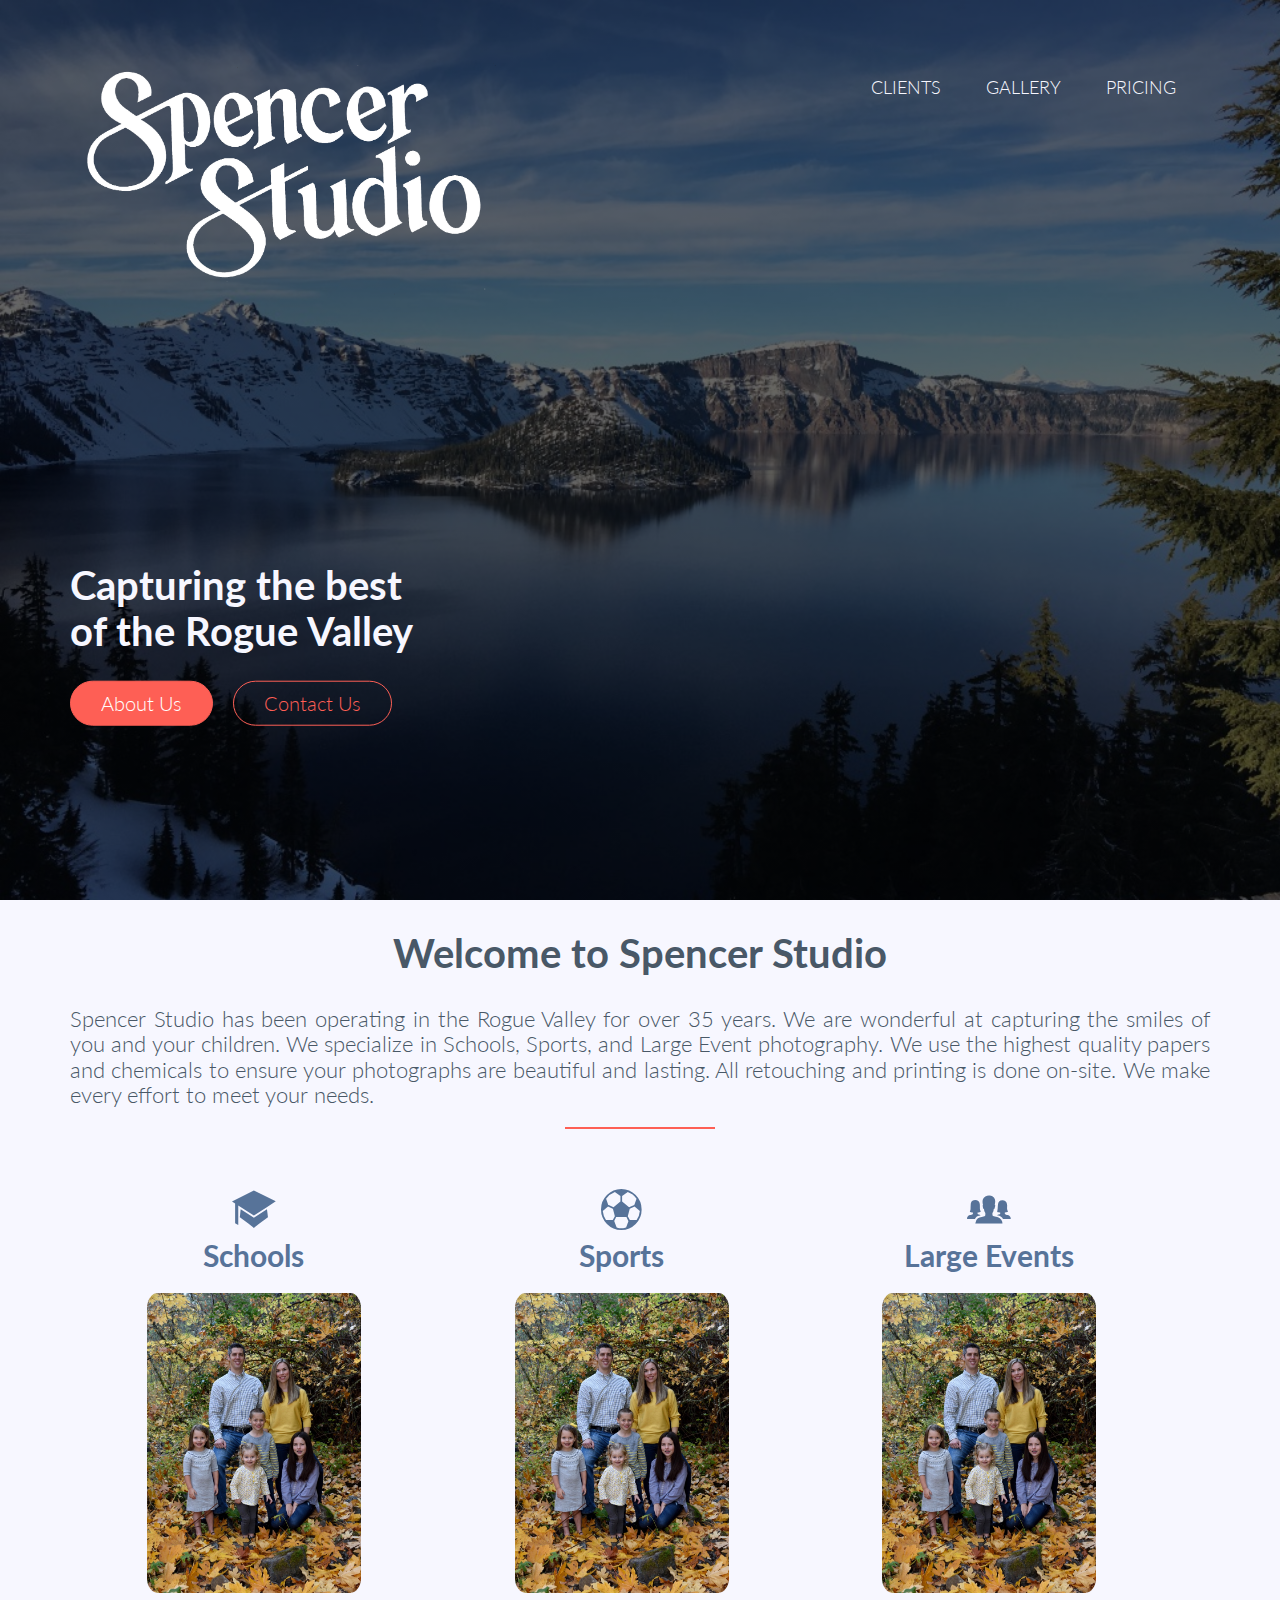
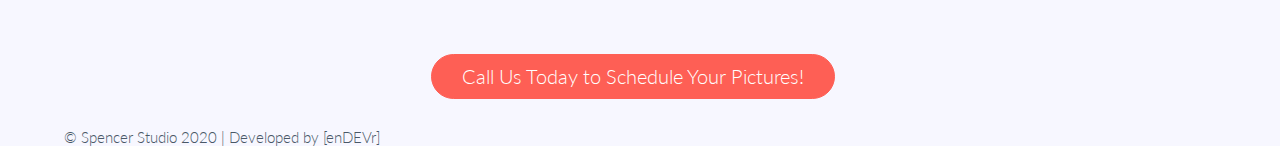
<file: index.html>
<!DOCTYPE html>
<html>
<head>
    <link rel="stylesheet" type="text/css" href="vendors/css/grid.css">
    <link rel="stylesheet" type="text/css" href="vendors/css/normalize.css">
    <link rel="stylesheet" type="text/css" href="vendors/css/ionicons.min.css">
    <link rel="stylesheet" type="text/css" href="resources/css/style.css">
    <link href="https://fonts.googleapis.com/css2?family=Lato:ital,wght@0,100;0,300;0,400;1,300&display=swap" rel="stylesheet">

    <title>Spencer Studio</title>
</head>
<body>
    <header class="home-header">
        <nav>
            <div class="row">
                <img src="resources/images/whiteLogoNoBack.png" alt="Spencer Studio Logo" class="logo">
                <ul class="main-nav">
                    <li><a href="clients.html">Clients</a></li>
                    <li><a href="gallery.html">Gallery</a></li>
                    <li><a href="pricing-selector.html">Pricing</a></li>
                </ul>
            </div>
        </nav>
        <div class="home-text-box">
            <h1>Capturing the best<br>of the Rogue Valley</h1>
            <a class="btn btn-full" href="about-us.html">About Us</a>
            <a class="btn btn-ghost" href="contact-us.html">Contact Us</a>
        </div>
    </header>
    <section class="front-page">
    	<div class="row">
    		<h1 class="front-page-title">Welcome to Spencer Studio</h1>
    		<p class="front-page-copy">Spencer Studio has been operating in the Rogue Valley for over 35 years. We are wonderful at capturing the smiles of you and your children. We specialize in Schools, Sports, and Large Event photography. We use the highest quality papers and chemicals to ensure your photographs are beautiful and lasting. All retouching and printing is done on-site. We make every effort to meet your needs.</p>
    	</div>
        <div class="row">
        	<div class="job-types">
        		<div class="col span-1-of-3">
        			<i class="ion-university job-icon"></i>
                    <h3 class="jobs-title">Schools</h3>
                    <div>
                        <img class="job-img" src="resources/images/foxfamily.jpeg" alt="Fox Family">
                    </div>
        		</div>
        	</div>
            <div class="job-types">
                <div class="col span-1-of-3">
                    <i class="ion-ios-football job-icon"></i>
                    <h3 class="jobs-title">Sports</h3>
                    <div>
                        <img class="job-img" src="resources/images/foxfamily.jpeg" alt="Fox Family">
                    </div>
                </div>
            </div>
            <div class="job-types">
                <div class="col span-1-of-3">
                    <i class="ion-ios-people job-icon"></i>
                    <h3 class="jobs-title">Large Events</h3>
                    <div>
                        <img class="job-img" src="resources/images/foxfamily.jpeg" alt="Fox Family">
                    </div>
                </div>
            </div>
        </div>
    </section>
    <section class="front-page">
        <div class="row">
            <div id="front-page-call-btn">
                <a class="btn btn-full call-us-btn" href="contact-us.html">Call Us Today to Schedule Your Pictures!</a>
            </div>
        </div>
        <div></div>
    </section>


</body>
<footer>
    <p>&copy; Spencer Studio 2020 | Developed by [enDEVr]</p>
</footer>
</html>
</file>
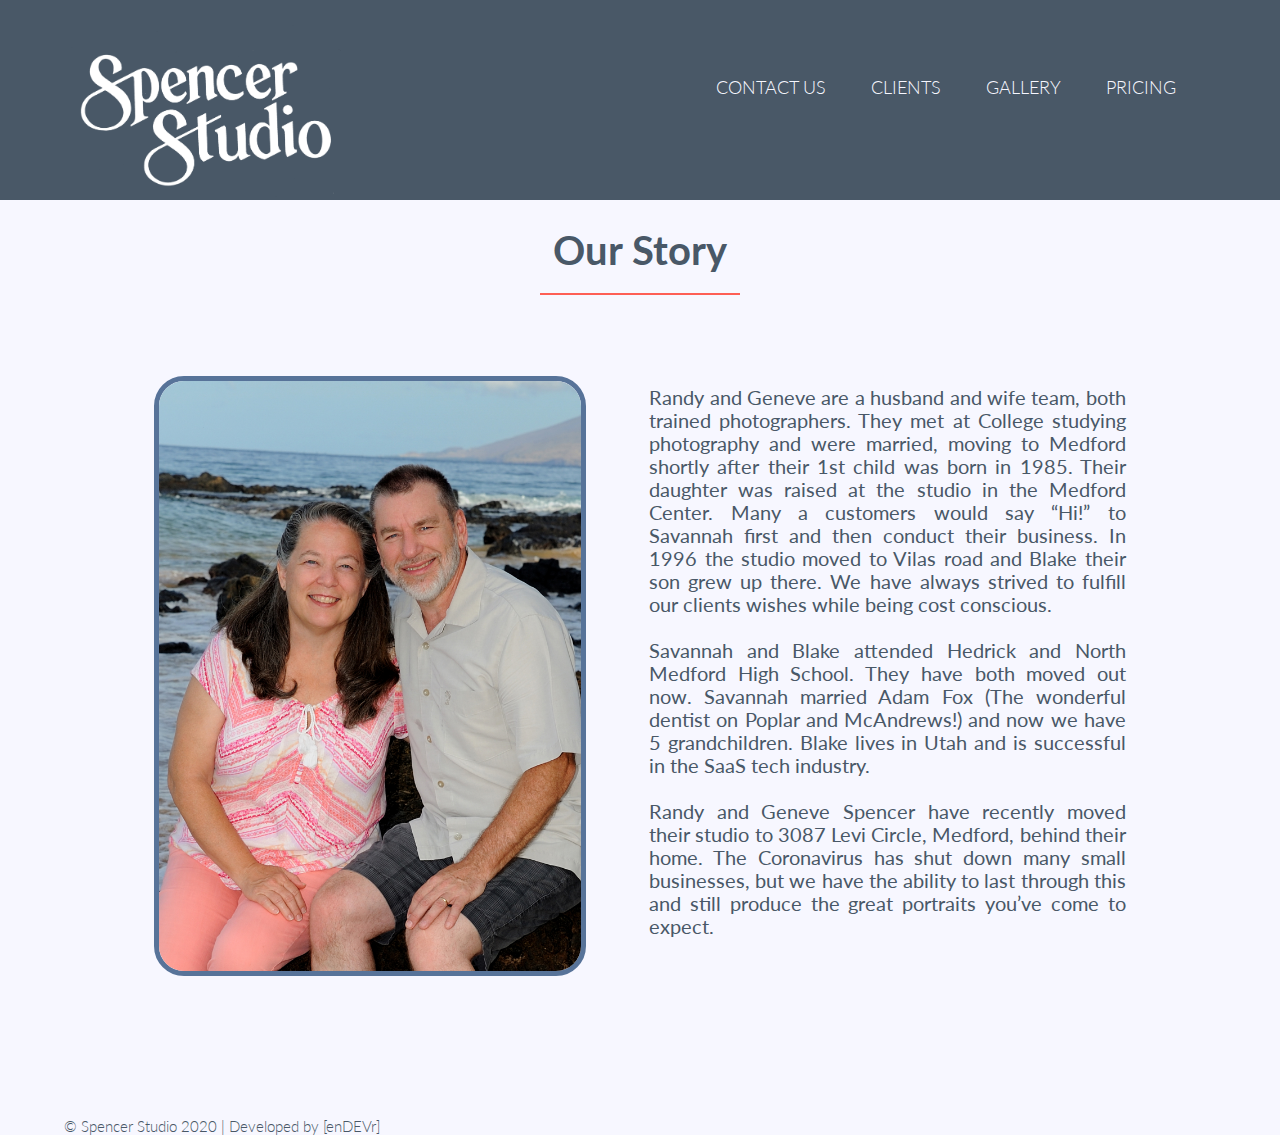
<file: about-us.html>
<!DOCTYPE html>
<html>
<head>
    <link rel="stylesheet" type="text/css" href="vendors/css/grid.css">
    <link rel="stylesheet" type="text/css" href="vendors/css/normalize.css">
    <link rel="stylesheet" type="text/css" href="resources/css/style.css">
    <link href="https://fonts.googleapis.com/css2?family=Lato:ital,wght@0,100;0,300;0,400;1,300&display=swap" rel="stylesheet">

    <title>About Us - Spencer Studio</title>
</head>
<body>
    <header class="contact-us-header">
         <nav>
            <div class="row contact-us-header">
                <a href="index.html">
                    <img src="resources/images/whiteLogoNoBack.png" alt="Spencer Studio Logo" class="logo contact-us-logo">
                </a>
                <ul class="main-nav">
                    <li><a href="contact-us.html">Contact Us</a></li>
                    <li><a href="clients.html">Clients</a></li>
                    <li><a href="gallery.html">Gallery</a></li>
                    <li><a href="pricing-selector.html">Pricing</a></li>
                </ul>
            </div>
        </nav>
    </header>
    <div class="row">
            <h1 class="contact-us-tagline">Our Story</h1>
        </div>
    <div>
        <div class="abt-us-body">
            <div class="row">
                <div class="col span-1-of-2">
                    <img class="abt-us" src="resources/images/R&S Web.jpg" alt="Randy and Geneve">
                </div>
                <div class="col span-1-of-2">
                    <p class="abt-us-text">Randy and Geneve are a husband and wife team, both trained photographers. They met at College studying photography and were married, moving to Medford shortly after their 1st child was born in 1985. Their daughter was raised at the studio in the Medford Center. Many a customers would say “Hi!” to Savannah first and then conduct their business. In 1996 the studio moved to Vilas road and Blake their son grew up there. We have always strived to fulfill our clients wishes while being cost conscious.<br><br>

                    Savannah and Blake attended Hedrick and North Medford High School. They have both moved out now. Savannah married Adam Fox (The wonderful dentist on Poplar and McAndrews!) and now we have 5 grandchildren. Blake lives in Utah and is successful in the SaaS tech industry.<br><br>

                    Randy and Geneve Spencer have recently moved their studio to 3087 Levi Circle, Medford, behind their home. The Coronavirus has shut down many small businesses, but we have the ability to last through this and still produce the great portraits you’ve come to expect.</p>
                </div>
            </div>
        </div>
        <div class="bottom-pricing-space"></div>
    </div>
</body>
<footer>
    <p>&copy; Spencer Studio 2020 | Developed by [enDEVr]</p>
</footer>
</html>
</file>
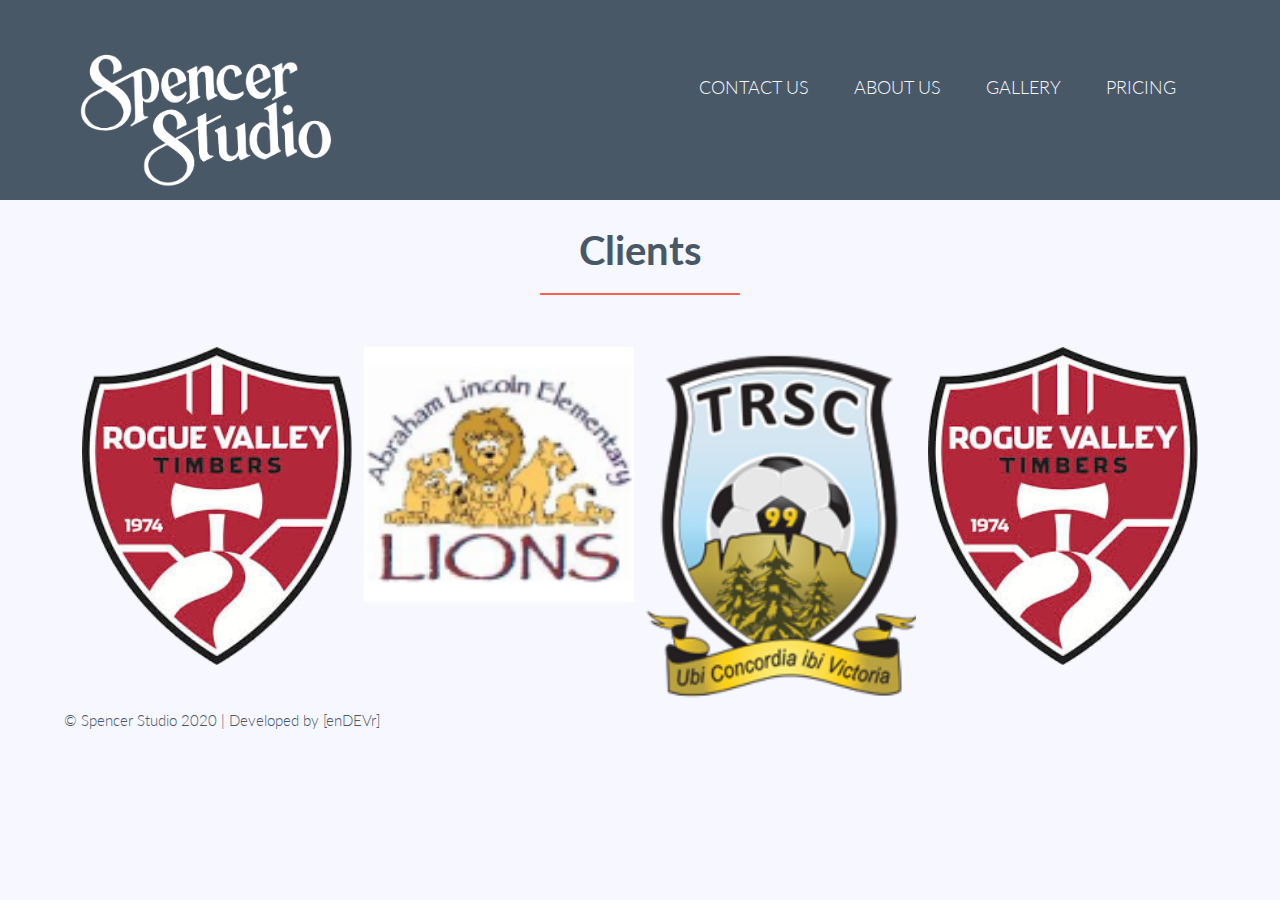
<file: clients.html>
<!DOCTYPE html>
<html>
<head>
    <link rel="stylesheet" type="text/css" href="vendors/css/grid.css">
    <link rel="stylesheet" type="text/css" href="vendors/css/normalize.css">
    <link rel="stylesheet" type="text/css" href="resources/css/style.css">
    <link href="https://fonts.googleapis.com/css2?family=Lato:ital,wght@0,100;0,300;0,400;1,300&display=swap" rel="stylesheet">

    <title>Contact Us - Spencer Studio</title>
</head>
<body>
    <header class="contact-us-header">
         <nav>
            <div class="row contact-us-header">
                <a href="index.html">
                    <img src="resources/images/whiteLogoNoBack.png" alt="Spencer Studio Logo" class="logo contact-us-logo">
                </a>
                <ul class="main-nav">
                    <li><a href="contact-us.html">Contact Us</a></li>
                    <li><a href="about-us.html">About Us</a></li>
                    <li><a href="gallery.html">Gallery</a></li>
                    <li><a href="pricing-selector.html">Pricing</a></li>
                </ul>
            </div>
        </nav>
    </header>
        <div class="row">
            <h1 class="contact-us-tagline">Clients</h1>
        </div>
        <div class="row-gallery">
            <div class="gallery-column">
                <img src="resources/images/clients/rvtimber.png">
            </div>
            <div class="gallery-column">
                <img src="resources/images/clients/ALE.png">
            </div>
            <div class="gallery-column">
                <img src="resources/images/clients/trsc.png">
            </div>
            <div class="gallery-column">
                <img src="resources/images/clients/rvtimber.png">
            </div>
        </div>

</body>
<footer>
    <p>&copy; Spencer Studio 2020 | Developed by [enDEVr]</p>
</footer>
</html>
</file>
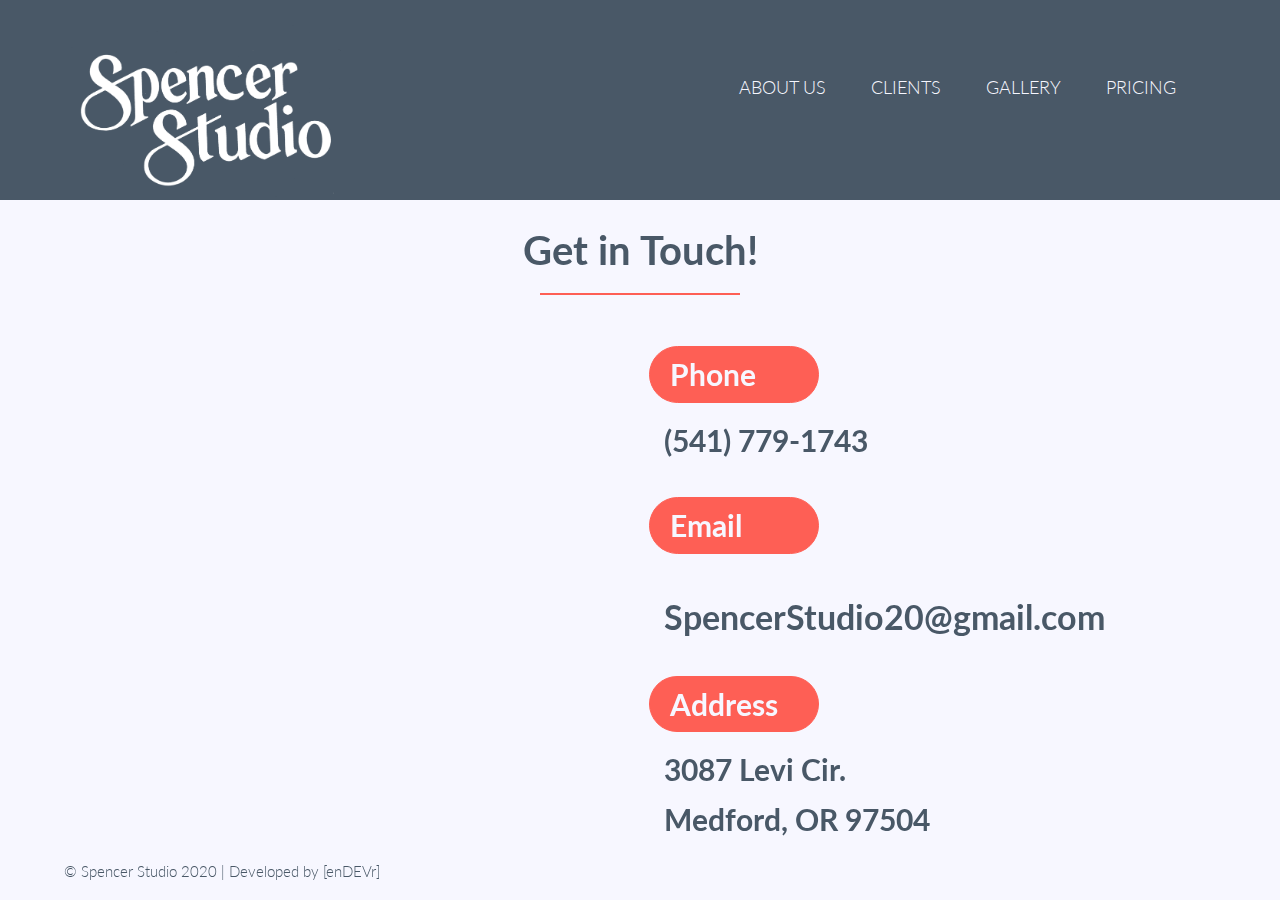
<file: contact-us.html>
<!DOCTYPE html>
<html>
<head>
    <link rel="stylesheet" type="text/css" href="vendors/css/grid.css">
    <link rel="stylesheet" type="text/css" href="vendors/css/normalize.css">
    <link rel="stylesheet" type="text/css" href="resources/css/style.css">
    <link href="https://fonts.googleapis.com/css2?family=Lato:ital,wght@0,100;0,300;0,400;1,300&display=swap" rel="stylesheet">

    <title>Contact Us - Spencer Studio</title>
</head>
<body>
    <header class="contact-us-header">
         <nav>
            <div class="row contact-us-header">
                <a href="index.html">
                    <img src="resources/images/whiteLogoNoBack.png" alt="Spencer Studio Logo" class="logo contact-us-logo">
                </a>
                <ul class="main-nav">
                    <li><a href="about-us.html">About Us</a></li>
                    <li><a href="clients.html">Clients</a></li>
                    <li><a href="gallery.html">Gallery</a></li>
                    <li><a href="pricing-selector.html">Pricing</a></li>
                </ul>
            </div>
        </nav>
    </header>
        <div class="row">
            <h1 class="contact-us-tagline">Get in Touch!</h1>
        </div>
        <div class="row">
            <div class="col span-1-of-2">
                <div class="map">
                   <iframe src="https://www.google.com/maps/embed?pb=!1m18!1m12!1m3!1d2948.077815294342!2d-122.83693078454354!3d42.36218087918676!2m3!1f0!2f0!3f0!3m2!1i1024!2i768!4f13.1!3m3!1m2!1s0x54cf7b6fc90c4895%3A0xdc0eebd6a5a08ac2!2sSpencer%20Studio!5e0!3m2!1sen!2sus!4v1601140073346!5m2!1sen!2sus" class="map-iframe"></iframe>
                </div>
            </div>
            <div class="col span-1-of-2">
                <div class="info-title">
                    <h2>Phone</h2>
                    <i class="ion-ios-telephone contact-icon"></i>
                </div>
                <h2 class="contact-info">(541) 779-1743</h2>
                <div class="info-title"><h2>Email</h2></div>
                <a class="email-link" href="mailto: spencerstudio20@gmail.com"><h2 style="font-size: 170%; margin: 0px 0 15px 15px;">SpencerStudio20@gmail.com</h2></a>
                <div class="info-title"><h2>Address</h2></div>
                <h2 class="contact-info">3087 Levi Cir.</h2>
                <h2 class="contact-info">Medford, OR 97504</h2>
            </div>

        </div>
</body>
<footer>
    <p>&copy; Spencer Studio 2020 | Developed by [enDEVr]</p>
</footer>
</html>
</file>
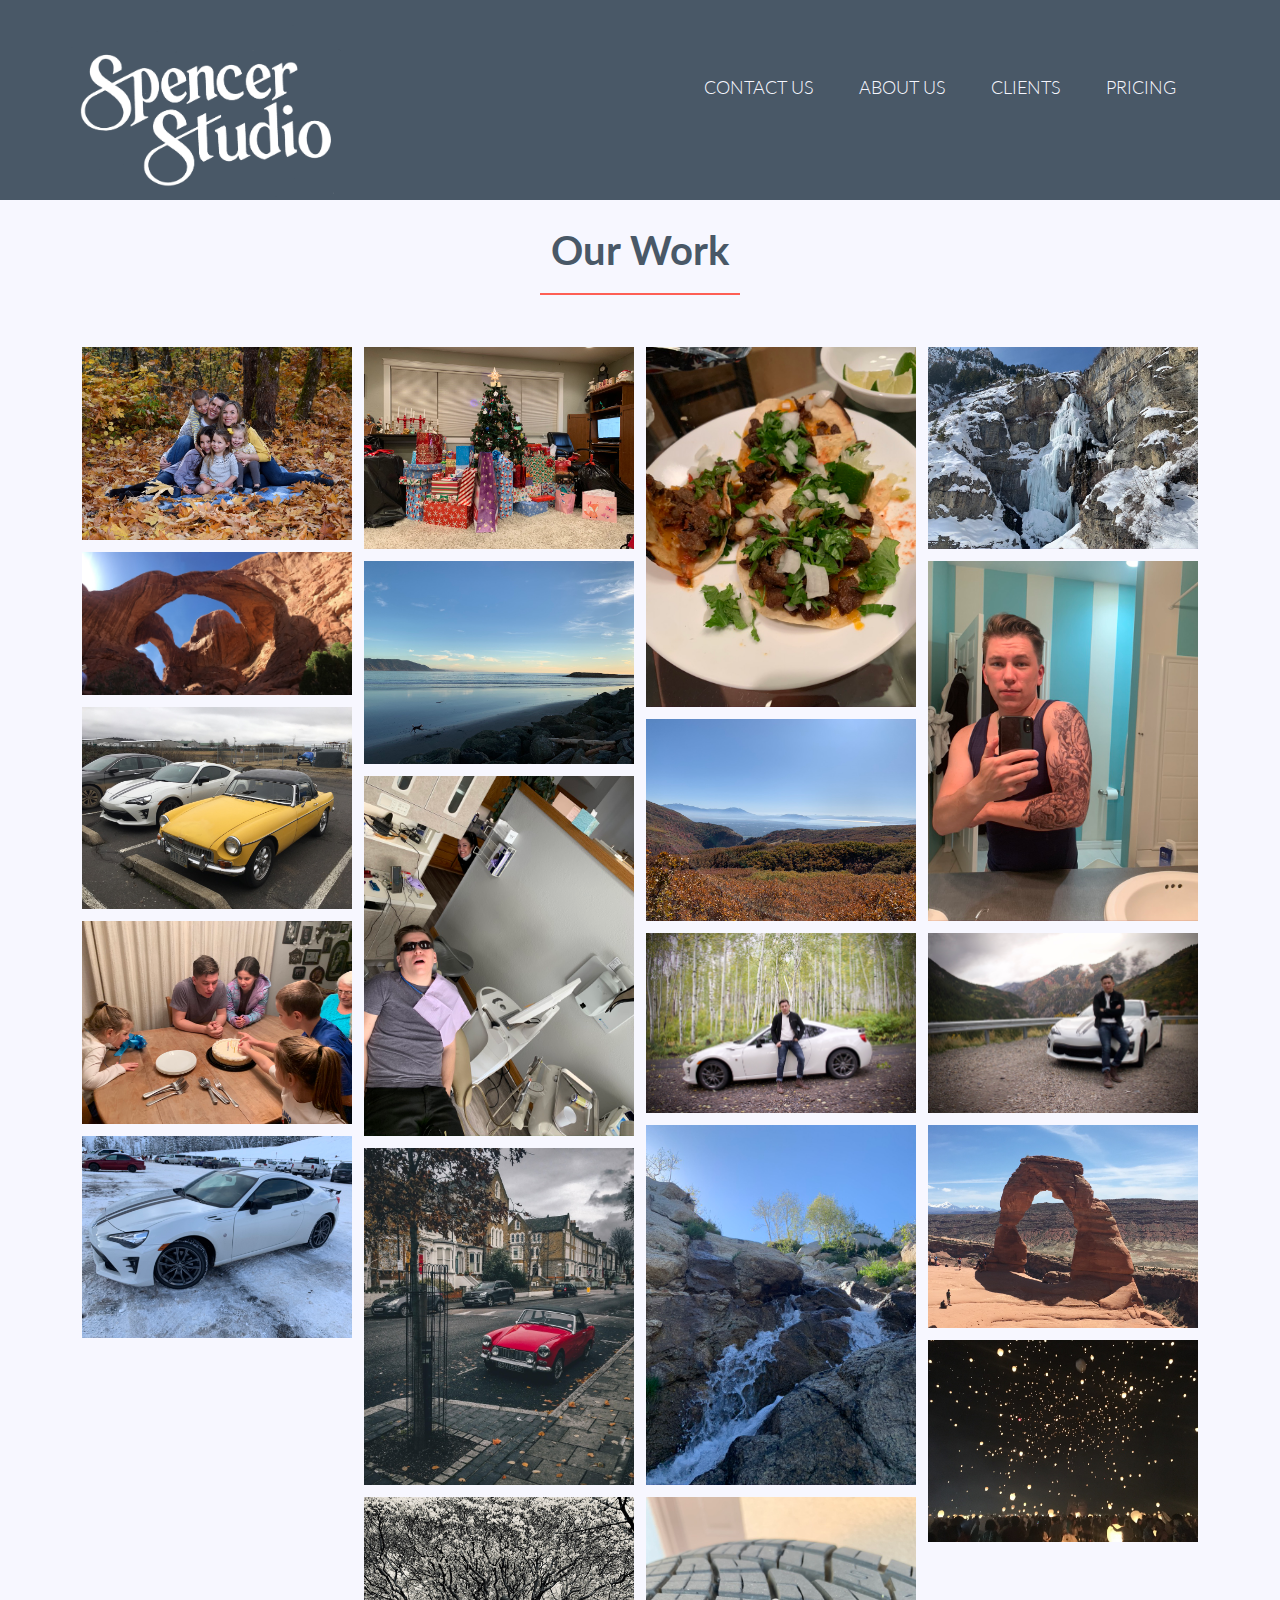
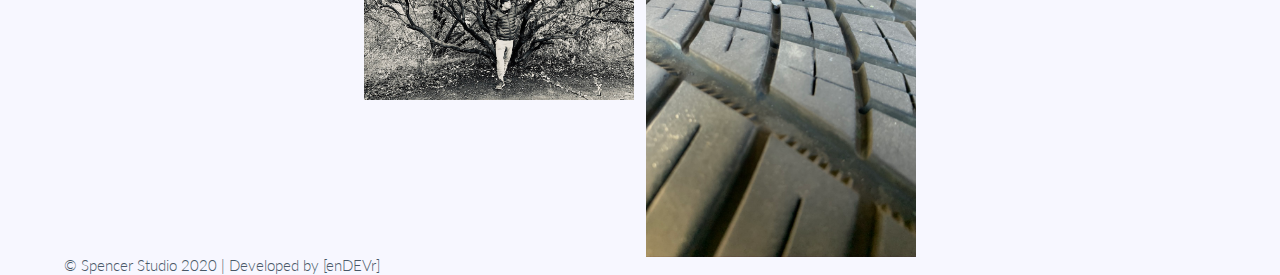
<file: gallery.html>
<!DOCTYPE html>
<html>
<head>
    <link rel="stylesheet" type="text/css" href="vendors/css/grid.css">
    <link rel="stylesheet" type="text/css" href="vendors/css/normalize.css">
    <link rel="stylesheet" type="text/css" href="resources/css/style.css">
    <link rel="stylesheet" type="text/css" href="vendors/css/lightbox.css">
    <link href="https://fonts.googleapis.com/css2?family=Lato:ital,wght@0,100;0,300;0,400;1,300&display=swap" rel="stylesheet">

    <title>Gallery - Spencer Studio</title>
</head>
<body>
    <header class="contact-us-header">
         <nav>
            <div class="row contact-us-header">
                <a href="index.html">
                    <img src="resources/images/whiteLogoNoBack.png" alt="Spencer Studio Logo" class="logo contact-us-logo">
                </a>
                <ul class="main-nav">
                    <li><a href="contact-us.html">Contact Us</a></li>
                    <li><a href="about-us.html">About Us</a></li>
                    <li><a href="clients.html">Clients</a></li>
                    <li><a href="pricing-selector.html">Pricing</a></li>
                </ul>
            </div>
        </nav>
    </header>
    <div class="row">
            <h1 class="contact-us-tagline">Our Work</h1>
    </div>
    <div class="row-gallery">
        <div class="gallery-column gallery">
            <a href="resources/images/gallery/fox.jpeg" data-lightbox="image-1" data-title="Fox Family"><img src="resources/images/gallery/fox.jpeg"></a>
            <a href="resources/images/gallery/arches.jpeg" data-lightbox="image-1" data-title="Arches National Park"><img src="resources/images/gallery/arches.jpeg"></a>
            <a href="resources/images/gallery/cars.jpeg" data-lightbox="image-1" data-title="MGB and Toyota 86"><img src="resources/images/gallery/cars.jpeg"></a>
            <a href="resources/images/gallery/birthday.jpeg" data-lightbox="image-1" data-title="Blake's Birthday"><img src="resources/images/gallery/birthday.jpeg"></a>
            <a href="resources/images/gallery/crow.jpeg" data-lightbox="image-1" data-title="You Have Been Judged"><img src="resources/images/gallery/snowcar.jpeg"></a>
        </div>
        <div class="gallery-column gallery">
            <a href="resources/images/gallery/christmas.jpeg" data-lightbox="image-1" data-title="Christmas"><img src="resources/images/gallery/christmas.jpeg"></a>
            <a href="resources/images/gallery/coast.jpeg" data-lightbox="image-1" data-title="California Coast"><img src="resources/images/gallery/coast.jpeg"></a>
            <a href="resources/images/gallery/dentist.jpeg" data-lightbox="image-1" data-title="Fox Family"><img src="resources/images/gallery/dentist.jpeg"></a>
            <a href="resources/images/gallery/mg.jpeg" data-lightbox="image-1" data-title="Fox Family"><img src="resources/images/gallery/mg.jpeg"></a>
            <a href="resources/images/gallery/tablerock.jpeg" data-lightbox="image-1" data-title="Fox Family"><img src="resources/images/gallery/tablerock.jpeg"></a>
        </div>
        <div class="gallery-column gallery">
            <a href="resources/images/gallery/tacos.jpeg" data-lightbox="image-1" data-title="Fox Family"><img src="resources/images/gallery/tacos.jpeg"></a>
            <a href="resources/images/gallery/utahvalley.jpeg" data-lightbox="image-1" data-title="Fox Family"><img src="resources/images/gallery/utahvalley.jpeg"></a>
            <a href="resources/images/gallery/treecar.jpeg" data-lightbox="image-1" data-title="Fox Family"><img src="resources/images/gallery/treecar.jpeg"></a>
            <a href="resources/images/gallery/waterfall.jpeg" data-lightbox="image-1" data-title="Fox Family"><img src="resources/images/gallery/waterfall.jpeg"></a>
            <a href="resources/images/gallery/tire.jpeg" data-lightbox="image-1" data-title="Fox Family"><img src="resources/images/gallery/tire.jpeg"></a>
        </div>
        <div class="gallery-column gallery">
            <a href="resources/images/gallery/snow.jpeg" data-lightbox="image-1" data-title="Fox Family"><img src="resources/images/gallery/snow.jpeg"></a>
            <a href="resources/images/gallery/tattoo.jpeg" data-lightbox="image-1" data-title="Fox Family"><img src="resources/images/gallery/tattoo.jpeg"></a>
            <a href="resources/images/gallery/mountaincar.jpeg" data-lightbox="image-1" data-title="Fox Family"><img src="resources/images/gallery/mountaincar.jpeg"></a>
            <a href="resources/images/gallery/arch.jpeg" data-lightbox="image-1" data-title="Fox Family"><img src="resources/images/gallery/arch.jpeg"></a>
            <a href="resources/images/gallery/lantern.jpeg" data-lightbox="image-1" data-title="Fox Family"><img src="resources/images/gallery/lantern.jpeg"></a>
        </div>
    </div>
    <script src="vendors/js/lightbox-plus-jquery.js"></script>
</body>
<footer>
    <p>&copy; Spencer Studio 2020 | Developed by [enDEVr]</p>
</footer>
</html>
</file>
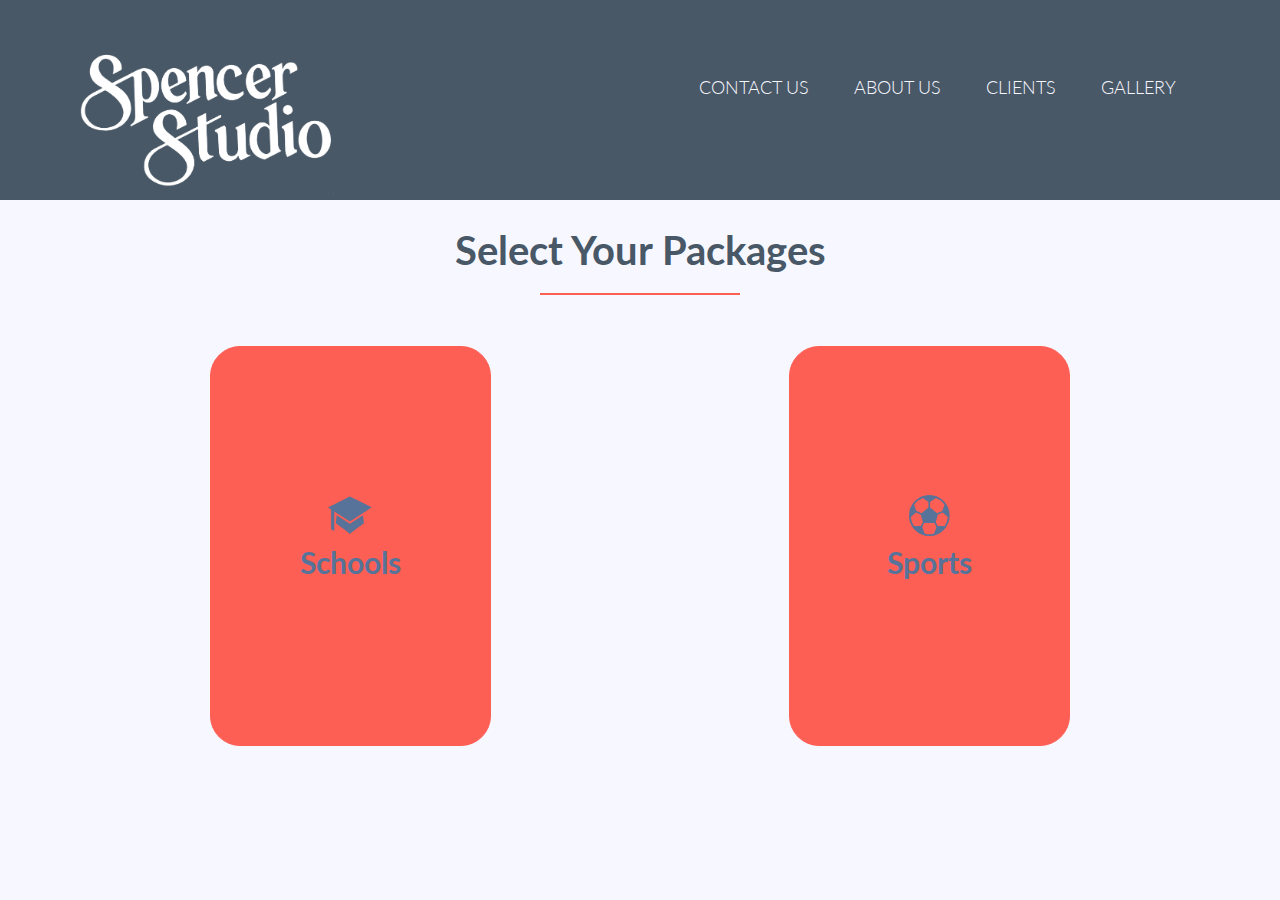
<file: pricing-selector.html>
<!DOCTYPE html>
<html>
<head>
    <link rel="stylesheet" type="text/css" href="vendors/css/grid.css">
    <link rel="stylesheet" type="text/css" href="vendors/css/normalize.css">
    <link rel="stylesheet" type="text/css" href="vendors/css/ionicons.min.css">
    <link rel="stylesheet" type="text/css" href="resources/css/style.css">
    <link href="https://fonts.googleapis.com/css2?family=Lato:ital,wght@0,100;0,300;0,400;1,300&display=swap" rel="stylesheet">

    <title>About Us - Spencer Studio</title>
</head>
<body>
    <header class="contact-us-header">
         <nav>
            <div class="row contact-us-header">
                <a href="index.html">
                    <img src="resources/images/whiteLogoNoBack.png" alt="Spencer Studio Logo" class="logo contact-us-logo">
                </a>
                <ul class="main-nav">
                    <li><a href="contact-us.html">Contact Us</a></li>
                    <li><a href="about-us.html">About Us</a></li>
                    <li><a href="clients.html">Clients</a></li>
                    <li><a href="gallery.html">Gallery</a></li>
                </ul>
            </div>
        </nav>
    </header>
    <div class="row">
            <h1 class="contact-us-tagline">Select Your Packages</h1>
    </div>
    <div class="row">
        <div class="col span-1-of-2">
            <div>
            <a class="selection-link" href="pricing-schools.html" >
                <div class="selection-box">
                    <i class="ion-university job-icon"></i>
                    <h3 class="jobs-title">Schools</h3>
                </div>
            </a>
            </div>
        </div>
        <div class="col span-1-of-2">
            <div>
            <a class="selection-link" href="pricing-sports.html" >
                <div class="selection-box">
                    <i class="ion-ios-football job-icon"></i>
                    <h3 class="jobs-title">Sports</h3>
                </div>
            </a>
            </div>
        </div>
    </div>
</body>
</html>
</file>
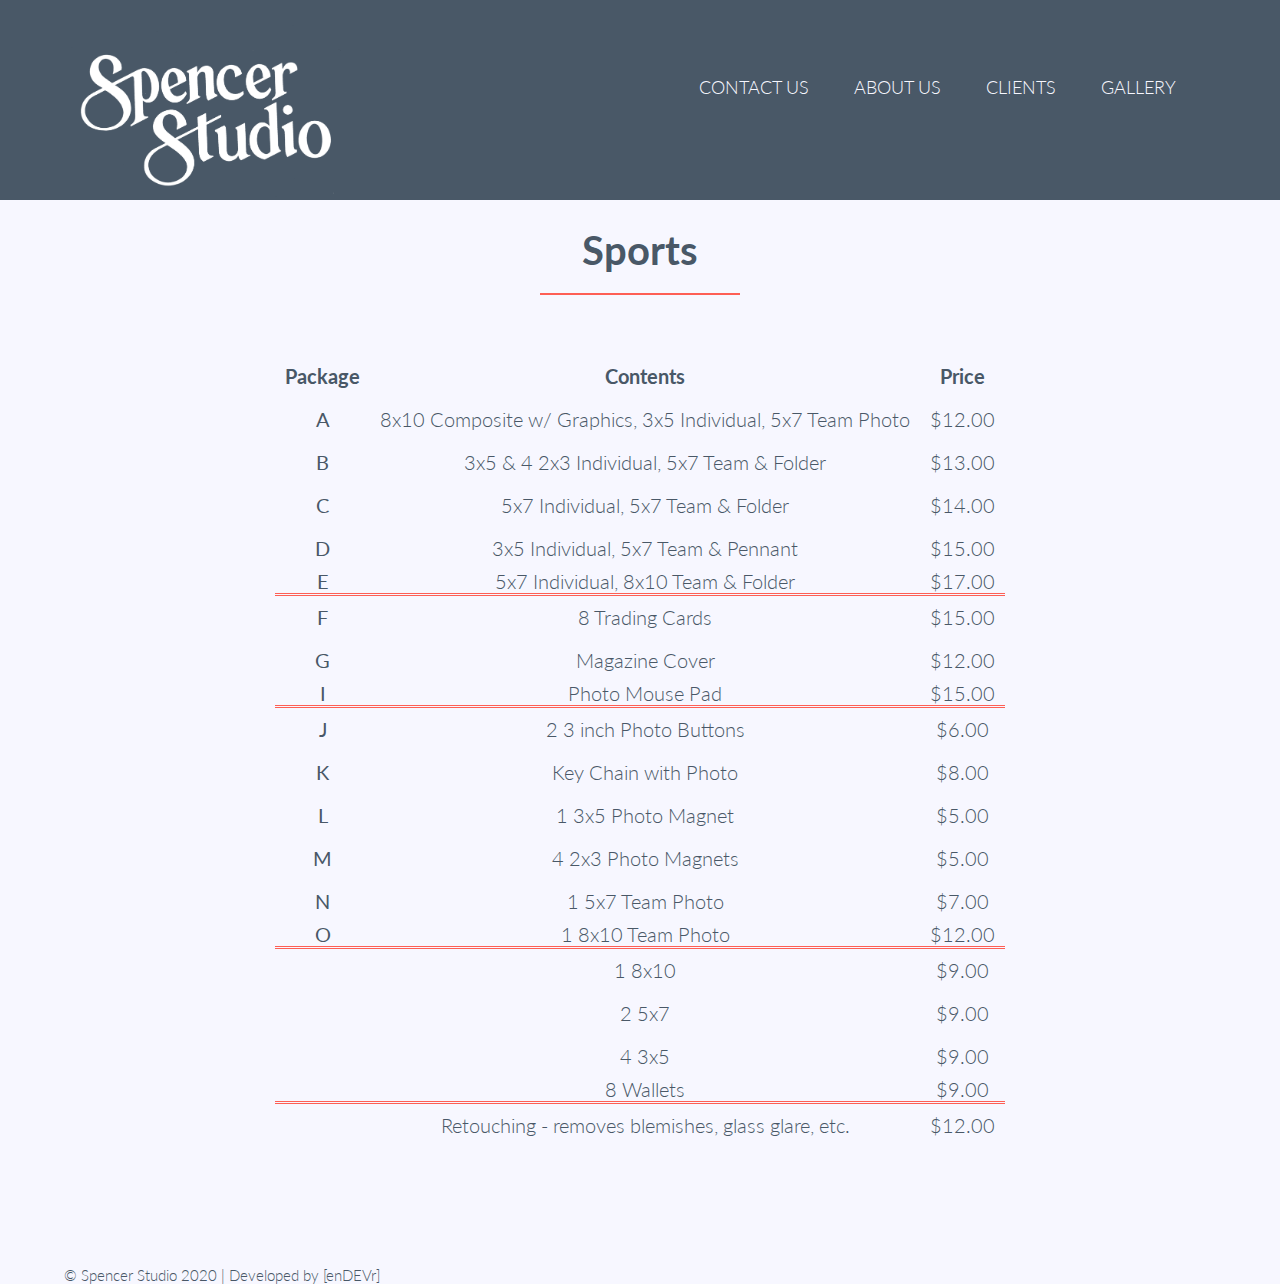
<file: pricing-sports.html>
<!DOCTYPE html>
<html>
<head>
    <link rel="stylesheet" type="text/css" href="vendors/css/grid.css">
    <link rel="stylesheet" type="text/css" href="vendors/css/normalize.css">
    <link rel="stylesheet" type="text/css" href="vendors/css/ionicons.min.css">
    <link rel="stylesheet" type="text/css" href="resources/css/style.css">
    <link href="https://fonts.googleapis.com/css2?family=Lato:ital,wght@0,100;0,300;0,400;1,300&display=swap" rel="stylesheet">

    <title>About Us - Spencer Studio</title>
</head>
<body>
    <header class="contact-us-header">
         <nav>
            <div class="row contact-us-header">
                <a href="index.html">
                    <img src="resources/images/whiteLogoNoBack.png" alt="Spencer Studio Logo" class="logo contact-us-logo">
                </a>
                <ul class="main-nav">
                    <li><a href="contact-us.html">Contact Us</a></li>
                    <li><a href="about-us.html">About Us</a></li>
                    <li><a href="clients.html">Clients</a></li>
                    <li><a href="gallery.html">Gallery</a></li>
                </ul>
            </div>
        </nav>
    </header>
    <div class="row">
            <h1 class="contact-us-tagline">Sports</h1>
    </div>
    <div class="row">
        <table class="sports-pricing">
            <tr class="table-top">
                <th>Package</th>
                <th>Contents</th>
                <th>Price</th>
            </tr>
            <tr>
                <td><strong>A</strong></td>
                <td>8x10 Composite w/ Graphics, 3x5 Individual, 5x7 Team Photo</td>
                <td>$12.00</td>
            </tr>
            <tr>
                <td><strong>B</strong></td>
                <td>3x5 & 4 2x3 Individual, 5x7 Team & Folder</td>
                <td>$13.00</td>
            </tr>
            <tr>
                <td><strong>C</strong></td>
                <td>5x7 Individual, 5x7 Team & Folder</td>
                <td>$14.00</td>
            </tr>
            <tr>
                <td><strong>D</strong></td>
                <td>3x5 Individual, 5x7 Team & Pennant</td>
                <td>$15.00</td>
            </tr>
            <tr>
                <td class="table-bottom"><strong>E</strong></td>
                <td class="table-bottom">5x7 Individual, 8x10 Team & Folder</td>
                <td class="table-bottom">$17.00</td>
            </tr>
            <tr>
                <td><strong>F</strong></td>
                <td>8 Trading Cards</td>
                <td>$15.00</td>
            </tr>
            <tr>
                <td><strong>G</strong></td>
                <td>Magazine Cover</td>
                <td>$12.00</td>
            </tr>
            <tr>
                <td class="table-bottom"><strong>I</strong></td>
                <td class="table-bottom">Photo Mouse Pad</td>
                <td class="table-bottom">$15.00</td>
            </tr>
            <tr>
                <td><strong>J</strong></td>
                <td>2 3 inch Photo Buttons</td>
                <td>$6.00</td>
            </tr>
            <tr>
                <td><strong>K</strong></td>
                <td>Key Chain with Photo</td>
                <td>$8.00</td>
            </tr>
            <tr>
                <td><strong>L</strong></td>
                <td>1 3x5 Photo Magnet</td>
                <td>$5.00</td>
            </tr>
            <tr>
                <td><strong>M</strong></td>
                <td>4 2x3 Photo Magnets</td>
                <td>$5.00</td>
            </tr>
            <tr>
                <td><strong>N</strong></td>
                <td>1 5x7 Team Photo</td>
                <td>$7.00</td>
            </tr>
            <tr>
                <td class="table-bottom"><strong>O</strong></td>
                <td class="table-bottom">1 8x10 Team Photo</td>
                <td class="table-bottom">$12.00</td>
            </tr>
            <tr>
                <td></td>
                <td>1 8x10</td>
                <td>$9.00</td>
            </tr>
            <tr>
                <td></td>
                <td>2 5x7</td>
                <td>$9.00</td>
            </tr>
            <tr>
                <td></td>
                <td>4 3x5</td>
                <td>$9.00</td>
            </tr>
            <tr>
                <td class="table-bottom"></td>
                <td class="table-bottom">8 Wallets</td>
                <td class="table-bottom">$9.00</td>
            </tr>
            <tr>
                <td></td>
                <td>Retouching - removes blemishes, glass glare, etc.</td>
                <td>$12.00</td>
            </tr>
        </table>
        <div class="bottom-pricing-space"></div>

    </div>
</body>
<footer>
    <p>&copy; Spencer Studio 2020 | Developed by [enDEVr]</p>
</footer>
</html>
</file>
<file: vendors/css/grid.css>
/*  SECTIONS  ============================================================================= */

.section {
	clear: both;
	padding: 0px;
	margin: 0px;
}

/*  GROUPING  ============================================================================= */

.row {
    zoom: 1; /* For IE 6/7 (trigger hasLayout) */
}

.row:before,
.row:after {
    content:"";
    display:table;
}
.row:after {
    clear:both;
}

/*  GRID COLUMN SETUP   ==================================================================== */

.col {
	display: block;
	float:left;
	margin: 1% 0 1% 1.6%;
}

.col:first-child { margin-left: 0; } /* all browsers except IE6 and lower */


/*  REMOVE MARGINS AS ALL GO FULL WIDTH AT 480 PIXELS */

@media only screen and (max-width: 480px) {
	.col { 
		/*margin: 1% 0 1% 0%;*/
        margin: 0;
	}
}


/*  GRID OF TWO   ============================================================================= */


.span-2-of-2 {
	width: 100%;
}

.span-1-of-2 {
	width: 49.2%;
}

/*  GO FULL WIDTH AT LESS THAN 480 PIXELS */

@media only screen and (max-width: 480px) {
	.span-2-of-2 {
		width: 100%; 
	}
	.span-1-of-2 {
		width: 100%; 
	}
}


/*  GRID OF THREE   ============================================================================= */

	
.span-3-of-3 {
	width: 100%; 
}

.span-2-of-3 {
	width: 66.13%; 
}

.span-1-of-3 {
	width: 32.26%; 
}


/*  GO FULL WIDTH AT LESS THAN 480 PIXELS */

@media only screen and (max-width: 480px) {
	.span-3-of-3 {
		width: 100%; 
	}
	.span-2-of-3 {
		width: 100%; 
	}
	.span-1-of-3 {
		width: 100%;
	}
}

/*  GRID OF FOUR   ============================================================================= */

	
.span-4-of-4 {
	width: 100%; 
}

.span-3-of-4 {
	width: 74.6%; 
}

.span-2-of-4 {
	width: 49.2%; 
}

.span-1-of-4 {
	width: 23.8%; 
}


/*  GO FULL WIDTH AT LESS THAN 480 PIXELS */

@media only screen and (max-width: 480px) {
	.span-4-of-4 {
		width: 100%; 
	}
	.span-3-of-4 {
		width: 100%; 
	}
	.span-2-of-4 {
		width: 100%; 
	}
	.span-1-of-4 {
		width: 100%; 
	}
}


/*  GRID OF FIVE   ============================================================================= */

	
.span-5-of-5 {
	width: 100%;
}

.span-4-of-5 {
  	width: 79.68%; 
}

.span-3-of-5 {
  	width: 59.36%; 
}

.span-2-of-5 {
  	width: 39.04%;
}

.span-1-of-5 {
  	width: 18.72%;
}


/*  GO FULL WIDTH AT LESS THAN 480 PIXELS */

@media only screen and (max-width: 480px) {
	.span-5-of-5 {
		width: 100%; 
	}
	.span-4-of-5 {
		width: 100%; 
	}
	.span-3-of-5 {
		width: 100%; 
	}
	.span-2-of-5 {
		width: 100%; 
	}
	.span-1-of-5 {
		width: 100%; 
	}
}


/*  GRID OF SIX   ============================================================================= */


.span-6-of-6 {
	width: 100%;
}

.span-5-of-6 {
  	width: 83.06%;
}

.span-4-of-6 {
  	width: 66.13%;
}

.span-3-of-6 {
  	width: 49.2%;
}

.span-2-of-6 {
  	width: 32.26%;
}

.span-1-of-6 {
  	width: 15.33%;
}


/*  GO FULL WIDTH AT LESS THAN 480 PIXELS */

@media only screen and (max-width: 480px) {
	.span-6-of-6 {
		width: 100%; 
	}
	.span-5-of-6 {
		width: 100%; 
	}
	.span-4-of-6 {
		width: 100%; 
	}
	.span-3-of-6 {
		width: 100%; 
	}
	.span-2-of-6 {
		width: 100%; 
	}
	.span-1-of-6 {
		width: 100%; 
	}
}



/*  GRID OF SEVEN   ============================================================================= */


.span-7-of-7 {
	width: 100%;
}

.span-6-of-7 {
	width: 85.48%;
}

.span-5-of-7 {
  	width: 70.97%;
}

.span-4-of-7 {
  	width: 56.45%;
}

.span-3-of-7 {
  	width: 41.94%;
}

.span-2-of-7 {
  	width: 27.42%;
}

.span-1-of-7 {
  	width: 12.91%;
}


/*  GO FULL WIDTH AT LESS THAN 480 PIXELS */

@media only screen and (max-width: 480px) {
	.span-7-of-7 {
		width: 100%; 
	}
	.span-6-of-7 {
		width: 100%; 
	}
	.span-5-of-7 {
		width: 100%; 
	}
	.span-4-of-7 {
		width: 100%; 
	}
	.span-3-of-7 {
		width: 100%; 
	}
	.span-2-of-7 {
		width: 100%; 
	}
	.span-1-of-7 {
		width: 100%; 
	}
}


/*  GRID OF EIGHT   ============================================================================= */

	
.span-8-of-8 {
	width: 100%;
}

.span-7-of-8 {
	width: 87.3%; 
}

.span-6-of-8 {
	width: 74.6%; 
}

.span-5-of-8 {
	width: 61.9%; 
}

.span-4-of-8 {
	width: 49.2%; 
}

.span-3-of-8 {
	width: 36.5%;
}

.span-2-of-8 {
	width: 23.8%; 
}

.span-1-of-8 {
	width: 11.1%; 
}


/*  GO FULL WIDTH AT LESS THAN 480 PIXELS */

@media only screen and (max-width: 480px) {
	.span-8-of-8 {
		width: 100%; 
	}
	.span-7-of-8 {
		width: 100%; 
	}
	.span-6-of-8 {
		width: 100%; 
	}
	.span-5-of-8 {
		width: 100%; 
	}
	.span-4-of-8 {
		width: 100%; 
	}
	.span-3-of-8 {
		width: 100%; 
	}
	.span-2-of-8 {
		width: 100%; 
	}
	.span-1-of-8 {
		width: 100%; 
	}
}


/*  GRID OF NINE   ============================================================================= */


.span-9-of-9 {
	width: 100%;
}

.span-8-of-9 {
	width: 88.71%;
}

.span-7-of-9 {
	width: 77.42%; 
}

.span-6-of-9 {
	width: 66.13%; 
}

.span-5-of-9 {
	width: 54.84%; 
}

.span-4-of-9 {
	width: 43.55%; 
}

.span-3-of-9 {
	width: 32.26%;
}

.span-2-of-9 {
	width: 20.97%; 
}

.span-1-of-9 {
	width: 9.68%; 
}


/*  GO FULL WIDTH AT LESS THAN 480 PIXELS */

@media only screen and (max-width: 480px) {
	.span-9-of-9 {
		width: 100%; 
	}
	.span-8-of-9 {
		width: 100%; 
	}
	.span-7-of-9 {
		width: 100%; 
	}
	.span-6-of-9 {
		width: 100%; 
	}
	.span-5-of-9 {
		width: 100%; 
	}
	.span-4-of-9 {
		width: 100%; 
	}
	.span-3-of-9 {
		width: 100%; 
	}
	.span-2-of-9 {
		width: 100%; 
	}
	.span-1-of-9 {
		width: 100%; 
	}
}


/*  GRID OF TEN   ============================================================================= */


.span-10-of-10 {
	width: 100%;
}

.span-9-of-10 {
	width: 89.84%;
}

.span-8-of-10 {
	width: 79.68%;
}

.span-7-of-10 {
	width: 69.52%; 
}

.span-6-of-10 {
	width: 59.36%; 
}

.span-5-of-10 {
	width: 49.2%; 
}

.span-4-of-10 {
	width: 39.04%; 
}

.span-3-of-10 {
	width: 28.88%;
}

.span-2-of-10 {
	width: 18.72%; 
}

.span-1-of-10 {
	width: 8.56%; 
}


/*  GO FULL WIDTH AT LESS THAN 480 PIXELS */

@media only screen and (max-width: 480px) {
	.span-10-of-10 {
		width: 100%; 
	}
	.span-9-of-10 {
		width: 100%; 
	}
	.span-8-of-10 {
		width: 100%; 
	}
	.span-7-of-10 {
		width: 100%; 
	}
	.span-6-of-10 {
		width: 100%; 
	}
	.span-5-of-10 {
		width: 100%; 
	}
	.span-4-of-10 {
		width: 100%; 
	}
	.span-3-of-10 {
		width: 100%; 
	}
	.span-2-of-10 {
		width: 100%; 
	}
	.span-1-of-10 {
		width: 100%; 
	}
}


/*  GRID OF ELEVEN   ============================================================================= */

.span-11-of-11 {
	width: 100%;
}

.span-10-of-11 {
	width: 90.76%;
}

.span-9-of-11 {
	width: 81.52%;
}

.span-8-of-11 {
	width: 72.29%;
}

.span-7-of-11 {
	width: 63.05%; 
}

.span-6-of-11 {
	width: 53.81%; 
}

.span-5-of-11 {
	width: 44.58%; 
}

.span-4-of-11 {
	width: 35.34%; 
}

.span-3-of-11 {
	width: 26.1%;
}

.span-2-of-11 {
	width: 16.87%; 
}

.span-1-of-11 {
	width: 7.63%; 
}


/*  GO FULL WIDTH AT LESS THAN 480 PIXELS */

@media only screen and (max-width: 480px) {
	.span-11-of-11 {
		width: 100%; 
	}
	.span-10-of-11 {
		width: 100%; 
	}
	.span-9-of-11 {
		width: 100%; 
	}
	.span-8-of-11 {
		width: 100%; 
	}
	.span-7-of-11 {
		width: 100%; 
	}
	.span-6-of-11 {
		width: 100%; 
	}
	.span-5-of-11 {
		width: 100%; 
	}
	.span-4-of-11 {
		width: 100%; 
	}
	.span-3-of-11 {
		width: 100%; 
	}
	.span-2-of-11 {
		width: 100%; 
	}
	.span-1-of-11 {
		width: 100%; 
	}
}


/*  GRID OF TWELVE   ============================================================================= */

.span-12-of-12 {
	width: 100%;
}

.span-11-of-12 {
	width: 91.53%;
}

.span-10-of-12 {
	width: 83.06%;
}

.span-9-of-12 {
	width: 74.6%;
}

.span-8-of-12 {
	width: 66.13%;
}

.span-7-of-12 {
	width: 57.66%; 
}

.span-6-of-12 {
	width: 49.2%; 
}

.span-5-of-12 {
	width: 40.73%; 
}

.span-4-of-12 {
	width: 32.26%; 
}

.span-3-of-12 {
	width: 23.8%;
}

.span-2-of-12 {
	width: 15.33%; 
}

.span-1-of-12 {
	width: 6.86%; 
}


/*  GO FULL WIDTH AT LESS THAN 480 PIXELS */

@media only screen and (max-width: 480px) {
	.span-12-of-12 {
		width: 100%; 
	}
	.span-11-of-12 {
		width: 100%; 
	}
	.span-10-of-12 {
		width: 100%; 
	}
	.span-9-of-12 {
		width: 100%; 
	}
	.span-8-of-12 {
		width: 100%; 
	}
	.span-7-of-12 {
		width: 100%; 
	}
	.span-6-of-12 {
		width: 100%; 
	}
	.span-5-of-12 {
		width: 100%; 
	}
	.span-4-of-12 {
		width: 100%; 
	}
	.span-3-of-12 {
		width: 100%; 
	}
	.span-2-of-12 {
		width: 100%; 
	}
	.span-1-of-12 {
		width: 100%; 
	}
}
</file>
<file: resources/css/style.css>
/* Theme Colors */
/*  Black Coral        - #495867
    Blue Yonder        - #577399
    Beau Blue          - #BDD5EA
    Ghost White        - #F7F7FF
    Orange Red Crayola - #FE5F55
*/

/*------------------------------------------------------*/
/* Globals */
/*------------------------------------------------------*/

*{
    margin:0;
    padding:0;
    box-sizing: border-box;
    font-size: 20px;
}

.home-header{
    background-image: linear-gradient(rgba(0,0,0,0.6),rgba(0,0,0,0.6)), url(images/craterlake.jpeg);
    background-size: cover;
    background-position: center;
    height: 100vh;
}

.contact-us-header{
    background-color: #495867;
}

.abt-us-body{
    background-color: #F7F7FF;
}
/*------------------------------------------------------*/
/* Body */
/*------------------------------------------------------*/
body{
    background-color: #F7F7FF;
}

html{
    background color: #F7F7FF;
    color: #495867;
    font-family: 'Lato', 'Arial', sans-serif;
    font-weight: 300;
    font-size: 20px;
    text-rendering: optimizeLegibility;
}

.row{
    max-width:1140px;
    margin: 0 auto;

}

.row-gallery{
    max-width: 1140px;
    margin:0 auto;
    display: flex;
    flex-wrap: wrap;
    padding:0 6px;
}

.gallery-column{
    flex:25%;
    max-width: 25%;
    padding: 0 6px;
}

.gallery-column img{
    margin-top: 12px;
    vertical-align: middle;
    width: 100%;
}

.home-text-box{
    position: absolute;
    width:1140px;
    top:70%;
    left:50%;
    transform: translate(-50%, -50%);
}

h1{
    font-size:200%;
    color: #F7F7FF;
    /*text-transform: uppercase;*/
}
/*------------------------------------------------------*/
/* Navigation Bar */
/*------------------------------------------------------*/
.logo{
    height: 300px;
    width: auto;
    float: left;
    padding-top: 25px;
}

.contact-us-logo{
    height: 200px;
}

.main-nav{
    float: right;
    margin-top: 75px;
    margin-right:3%;
}

.main-nav li{
    display:inline-block;
    margin-left:40px;
}

.main-nav li a:link,
.main-nav li a:visited{
    color:#F7F7FF;
    text-decoration: none;
    text-transform: uppercase;
    font-size: 90%;
    border-bottom: 2px solid transparent;
    transition: bottom-border 0.2s;
    padding:8px 0;
}

.main-nav li a:hover,
.main-nav li a:active{
    border-bottom:2px solid #FE5F55;
}


.btn:link,
.btn:visited{
    display: inline-block;
    padding: 10px 30px;
    font-weight: 300;
    text-decoration: none;
    border-radius: 200px;
    color: #fff;
    transition: background-color 0.2s, border 0.2s, color 0.2s;
}


.btn-full:link,
.btn-full:visited{
    background-color: #FE5F55;
    border: 1px solid #FE5F55;
    color: #fff;
    margin-right: 15px;
}

.btn-ghost:link,
.btn-ghost:visited{
    border: 1px solid #FE5F55;
    color: #FE5F55;
}

.btn:hover,
.btn:active{
    background-color: #fe2f22;
    border-color:#fe2f22;
}

.btn-full:hover,
.btn-full:active{
    border: 1px solid #fe2f22;
}

.btn-ghost:hover,
.btn-ghost:active{
    border: 1px solid #fe2f22;
    color: #F7F7FF;
}


.abt-us{
    display: inline-block;
    height: 600px;
    width: auto;
    margin:30px;
    margin-left: 15%;
    margin-right: 0px;
    border:5px solid #577399;
    border-radius: 30px;
    float: left;
}

.abt-us-text{
    font-size: 110%
    color:#495867;
    padding-top: 40px;
    margin:0px 15% 0px 0px;
    text-align: justify;
    font-weight: 400;
    float: left;
}

.job-img{
    height: 300px;
    display: block;
    margin: 20px auto;
    border-radius: 5%;
}

.call-us{
    text-decoration: none;
    text-align: center;
    color: #F7F7FF;
    padding-bottom: 40px;
}

}
.map{
    margin: 30px 30px 30px 5%;
    border:5px solid #577399;
    border-radius: 30px;

}

.contact-us-tagline{
    color: #495867;
    text-align: center;
}

.contact-us-tagline:after{
    display: block;
    content: " ";
    width: 200px;
    height: 2px;
    background-color: #FE5F55;
    margin:20px auto 40px auto;
}

.map-iframe{
    width: 500px;
    height:500px;
    frameborder:0;
    border:0;
    aria-hidden="false" tabindex="0"
    display: inline-block;
}

.info-title{
    color: #F7F7FF;
    padding:5px;
    margin: 40px 0 20px 0;
    background-color:#FE5F55;
    width: 170px;
    border: 1px solid #FE5F55;
    border-radius: 200px

}

.info-title:first-child{
    margin-top: 0;
}

.info-title h2{
    padding: 5px 15px;
    font-size: 150%;
}

.contact-info{
    font-size: 150%;
    color:#495867;
    margin: 15px 0 15px 15px;
}

.section{
    background-color: #F7F7FF;
}

.front-page{
    background-color: #F7F7FF;
}

.front-page-title{
    color: #495867;
    padding: 30px;
    margin:0px;
    text-align: center;
}

.front-page-copy{
    text-align: justify;
    margin-bottom: 40px;
    font-size: 110%;
}

.front-page-copy:after{
    display: block;
    content: " ";
    height:2px;
    width:150px;
    margin:0px auto;
    margin-top: 20px;
    background-color: #FE5F55;
}

.job-icon{
    font-size: 250%;
    color: #577399;
    text-align: center;
    display: block;
}

.span-1-of-4{
    background-color: #F7F7FF;
}

.jobs-title{
    text-align: center;
    color:#577399;
    font-size: 150%

}

.job-type-box li{
    list-style: none;
    text-align: center;
}

footer p{
    background-color: #F7F7FF;
    font-size: 75%;
    margin-left: 5%;
}

.call-us-btn{
    /* margin-top: 30px; */
    margin: 30px auto;
    display: block;
}

#front-page-call-btn{
    display: block;
    margin: 0 auto;
    text-align: center;
}

.gallery img{
    transition: 1s;
}

.gallery img:hover{
    transform: scale(1.1);
}

.selection-box{
    padding-top: 25%;
    border: 1px solid #FE5F55;
    background-color: #FE5F55;
    border-radius: 30px;
    width:50%;
    height:400px;
    margin: auto;
}

.selection-link {
    text-decoration: none;
}

.selection-link:hover,
.selection-link:active{
    background-color: #fe2f22;
    border-color:#fe2f22;
}


th,td{
    padding:10px;
    text-align: center;
}

.table-bottom{
    border-bottom: 3px double #FE5F55;
    border-collapse: collapse;
    margin:0;
    padding:0;
}

.sports-pricing{
    margin:20px auto;
    border-spacing: 0;
}

.bottom-pricing-space{
    height: 100px;
}

.email-link{
    color:#495867;
    margin: 0px 0 15px 15px;
    text-decoration: none;
}

.email-link:hover,
.email-link:active{
    color: #FE5F55;
}


.contact-icon{
    font-size: 150%;
    color:black;
    display: inline;
}
</file>
